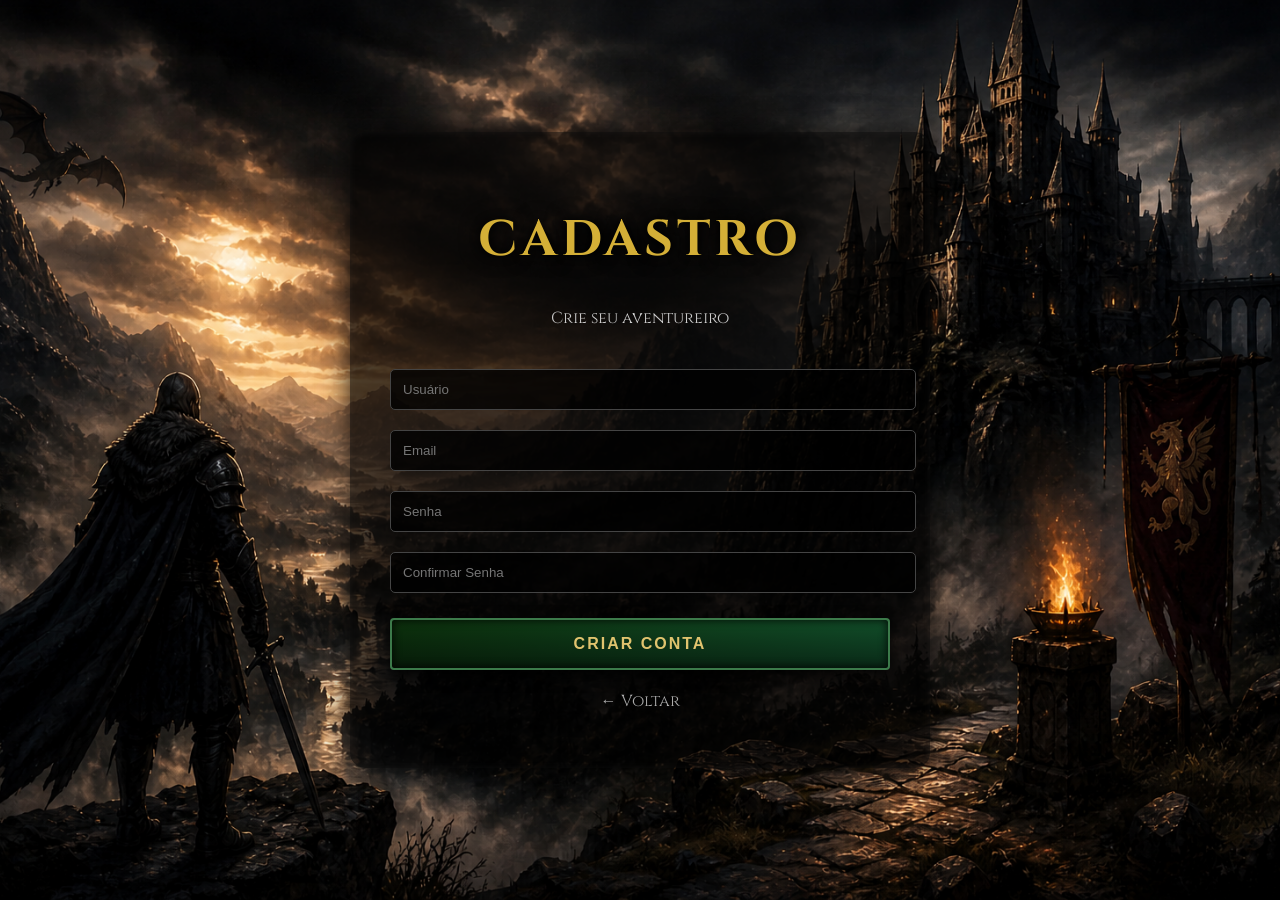
<file: cadastro/cadastro.html>
<!doctype html>
<html lang="pt-BR">
  <head>
    <meta charset="UTF-8" />
    <meta name="viewport" content="width=device-width, initial-scale=1.0" />
    <title>Cadastro - RPG Site</title>

    <link rel="stylesheet" href="cadastro.css" />

    <!-- Fonte medieval -->
    <link
      href="https://fonts.googleapis.com/css2?family=Cinzel:wght@400;700&display=swap"
      rel="stylesheet"
    />
  </head>

  <body>
    <div class="container">
      <h1>CADASTRO</h1>
      <p class="intro">Crie seu aventureiro</p>

      <form class="formulario">
        <input type="text" placeholder="Usuário" required />
        <input type="email" placeholder="Email" required />
        <input type="password" placeholder="Senha" required />
        <input type="password" placeholder="Confirmar Senha" required />

        <button class="btn register">CRIAR CONTA</button>
      </form>

      <p class="voltar" onclick="window.location.href = '../index.html'">
        ← Voltar
      </p>
    </div>
  </body>
</html>
</file>
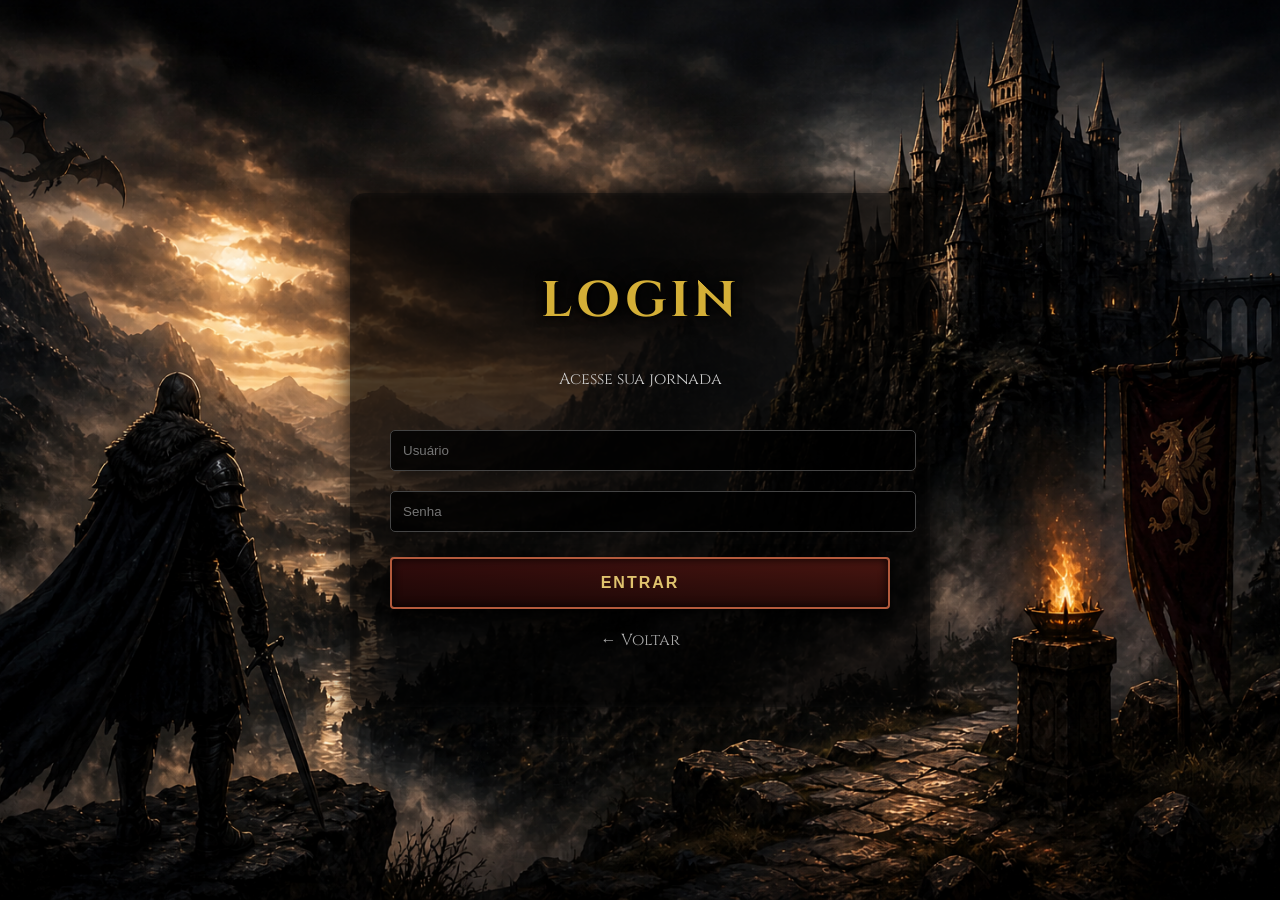
<file: login/login.html>
<!doctype html>
<html lang="pt-BR">
  <head>
    <meta charset="UTF-8" />
    <meta name="viewport" content="width=device-width, initial-scale=1.0" />
    <title>Login - RPG Site</title>

    <link rel="stylesheet" href="login.css" />

    <!-- Fonte medieval -->
    <link
      href="https://fonts.googleapis.com/css2?family=Cinzel:wght@400;700&display=swap"
      rel="stylesheet"
    />
  </head>

  <body>
    <div class="container">
      <h1>LOGIN</h1>
      <p class="intro">Acesse sua jornada</p>

      <form class="formulario">
        <input type="text" placeholder="Usuário" required />
        <input type="password" placeholder="Senha" required />

        <button class="btn login">ENTRAR</button>
      </form>

      <p class="voltar" onclick="window.location.href = '../index.html'">
        ← Voltar
      </p>
    </div>
  </body>
</html>
</file>
<file: cadastro/cadastro.css>
body {
  margin: 0;
  font-family: "Cinzel", serif;

  background: url("../imgs/fundo.png");
  background-size: cover;
  background-position: center;
  background-repeat: no-repeat;
  background-attachment: fixed;

  color: white;
  display: flex;
  justify-content: center;
  align-items: center;
  height: 100vh;
}

/* CAIXA */
.container {
  max-width: 500px;
  width: 90%;
  padding: 40px;

  background: rgba(0, 0, 0, 0.7);
  border-radius: 15px;

  box-shadow:
    0 0 30px rgba(0, 0, 0, 0.9),
    inset 0 0 10px rgba(255, 255, 255, 0.05);

  text-align: center;
}

/* TÍTULO */
h1 {
  font-size: 50px;
  color: #d4af37;
  letter-spacing: 4px;

  text-shadow:
    0 0 10px black,
    0 0 20px black;
}

/* SUB */
.intro {
  margin-bottom: 30px;
  color: #ccc;
}

/* INPUTS */
.formulario input {
  width: 100%;
  padding: 12px;
  margin: 10px 0;

  border-radius: 5px;
  border: 1px solid #444;

  background: rgba(0, 0, 0, 0.8);
  color: white;
}

/* BOTÃO */
.btn {
  width: 100%;
  margin-top: 15px;
  padding: 15px;

  border-radius: 4px;
  cursor: pointer;

  font-size: 16px;
  font-weight: bold;
  letter-spacing: 2px;

  border: 2px solid rgba(255, 255, 255, 0.2);

  box-shadow:
    inset 0 0 10px rgba(0, 0, 0, 0.9),
    0 5px 15px rgba(0, 0, 0, 0.9);

  text-transform: uppercase;
}

/* BOTÃO VERDE */
.register {
  background:
    linear-gradient(rgba(0, 0, 0, 0.6), rgba(0, 0, 0, 0.8)),
    linear-gradient(145deg, #1e7a1e, #2ecc71);

  color: #e0c36e;
  border: 2px solid #3c7a4a;
}

.register:hover {
  transform: scale(1.05);

  box-shadow:
    inset 0 0 15px rgba(0, 0, 0, 1),
    0 0 20px #00ff99;
}

/* VOLTAR */
.voltar {
  margin-top: 20px;
  color: #aaa;
  cursor: pointer;
}

.voltar:hover {
  color: #fff;
}
</file>
<file: login/login.css>
body {
  margin: 0;
  font-family: "Cinzel", serif;

  background: url("../imgs/fundo.png");
  background-size: cover;
  background-position: center;
  background-repeat: no-repeat;
  background-attachment: fixed;

  color: white;
  display: flex;
  justify-content: center;
  align-items: center;
  height: 100vh;
}

/* CAIXA */
.container {
  max-width: 500px;
  width: 90%;
  padding: 40px;

  background: rgba(0, 0, 0, 0.7);
  border-radius: 15px;

  box-shadow:
    0 0 30px rgba(0, 0, 0, 0.9),
    inset 0 0 10px rgba(255, 255, 255, 0.05);

  text-align: center;
}

/* TÍTULO */
h1 {
  font-size: 50px;
  color: #d4af37;
  letter-spacing: 4px;

  text-shadow:
    0 0 10px black,
    0 0 20px black;
}

/* SUB */
.intro {
  margin-bottom: 30px;
  color: #ccc;
}

/* INPUTS */
.formulario input {
  width: 100%;
  padding: 12px;
  margin: 10px 0;

  border: none;
  border-radius: 5px;

  background: rgba(0, 0, 0, 0.8);
  color: white;

  border: 1px solid #444;
}

/* BOTÃO (MESMO ESTILO) */
.btn {
  width: 100%;
  margin-top: 15px;
  padding: 15px;

  border-radius: 4px;
  cursor: pointer;

  font-size: 16px;
  font-weight: bold;
  letter-spacing: 2px;

  border: 2px solid rgba(255, 255, 255, 0.2);

  box-shadow:
    inset 0 0 10px rgba(0, 0, 0, 0.9),
    0 5px 15px rgba(0, 0, 0, 0.9);

  text-transform: uppercase;
}

/* LOGIN */
.login {
  background:
    linear-gradient(rgba(0, 0, 0, 0.6), rgba(0, 0, 0, 0.8)),
    linear-gradient(145deg, #7a1c1c, #c0392b);

  color: #e0c36e;
  border: 2px solid #b35a3c;
}

.login:hover {
  transform: scale(1.05);

  box-shadow:
    inset 0 0 15px rgba(0, 0, 0, 1),
    0 0 20px #ff4d4d;
}

/* VOLTAR */
.voltar {
  margin-top: 20px;
  color: #aaa;
  cursor: pointer;
}

.voltar:hover {
  color: #fff;
}
</file>
